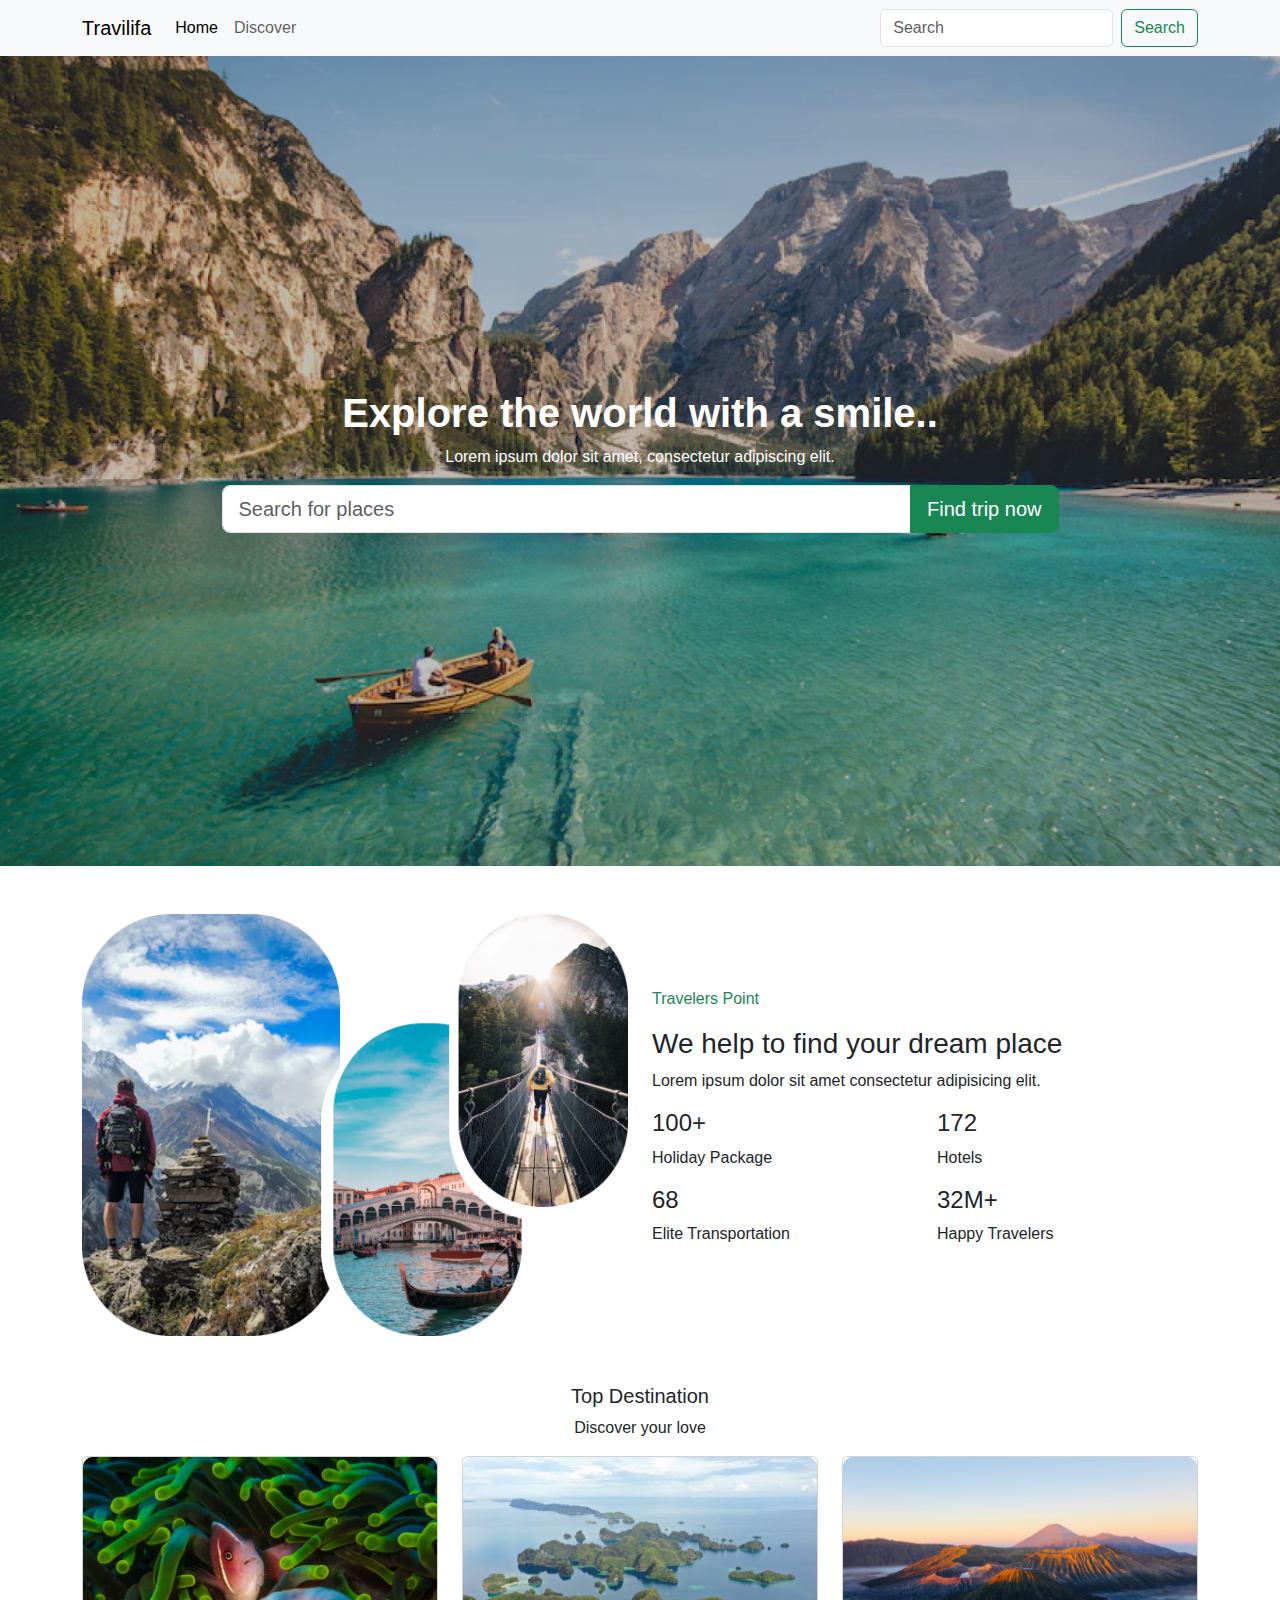
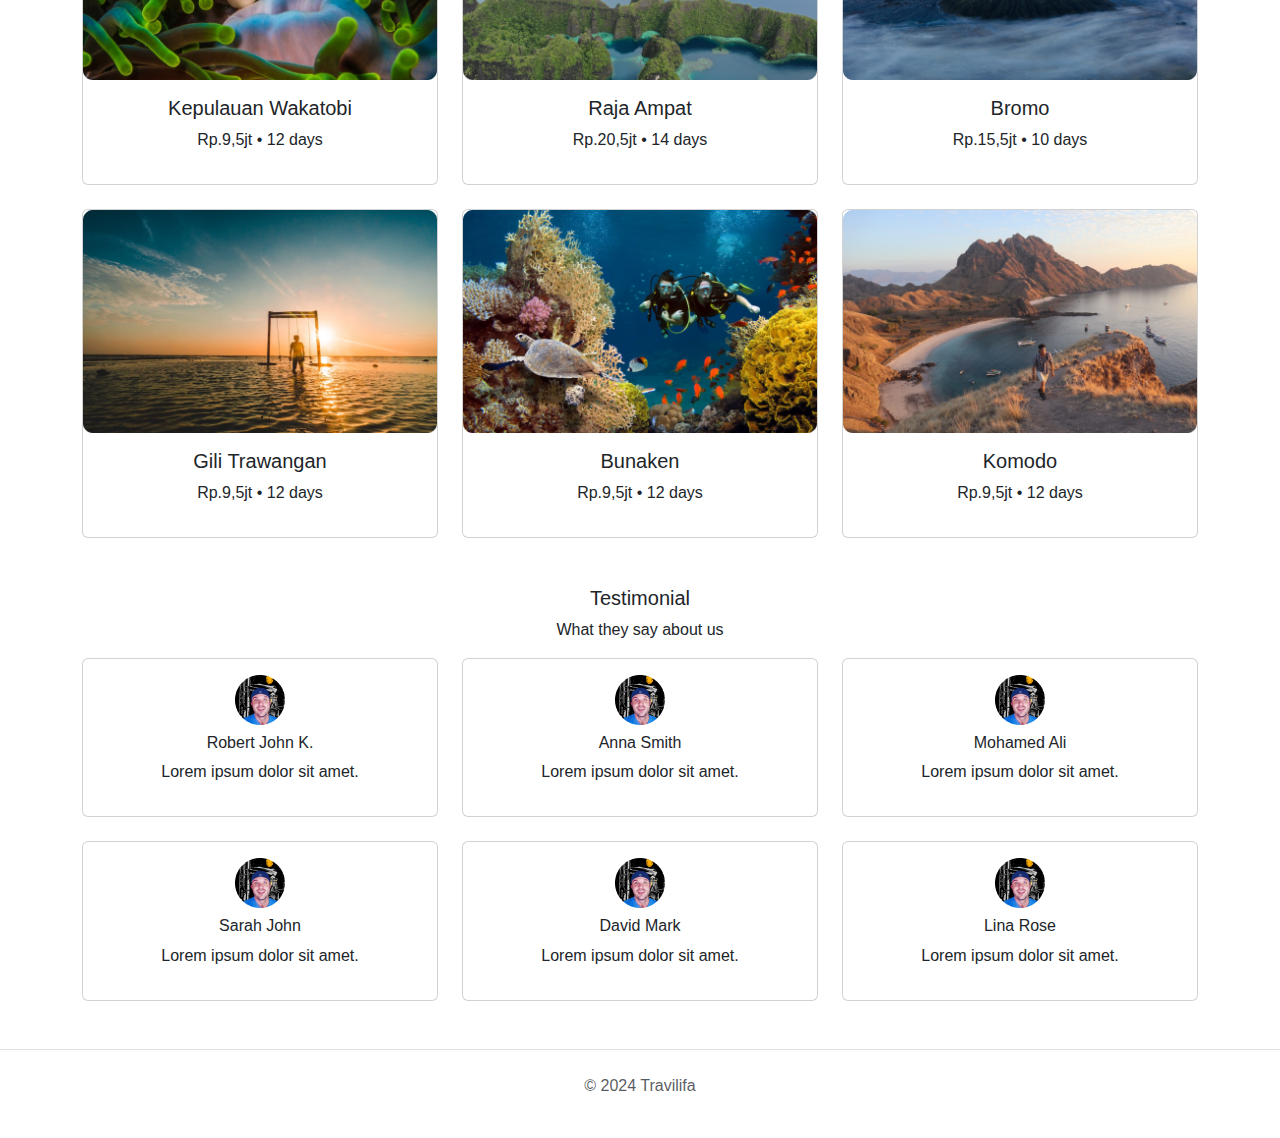
<file: index.html>
<!DOCTYPE html>
<html lang="en">
    <head>
        <meta charset="UTF-8">
        <meta name="viewport" content="width=device-width, initial-scale=1.0">
        <title>Travilifa</title>
        <link
            href="https://cdn.jsdelivr.net/npm/bootstrap@5.3.3/dist/css/bootstrap.min.css"
            rel="stylesheet">
        <script
            src="https://cdn.jsdelivr.net/npm/bootstrap@5.3.3/dist/js/bootstrap.bundle.min.js"></script>

        <link rel="stylesheet" href="./style.css">
    </head>
    <body>

        <nav class="navbar navbar-expand-lg bg-body-tertiary">
            <div class="container">
                <a class="navbar-brand" href="#">Travilifa</a>
                <button class="navbar-toggler" type="button"
                    data-bs-toggle="collapse"
                    data-bs-target="#navbarSupportedContent">
                    <span class="navbar-toggler-icon"></span>
                </button>

                <div class="collapse navbar-collapse"
                    id="navbarSupportedContent">
                    <ul class="navbar-nav me-auto mb-2 mb-lg-0">
                        <li class="nav-item"><a class="nav-link active"
                                href="#">Home</a></li>
                        <li class="nav-item"><a class="nav-link"
                                href="#">Discover</a></li>
                    </ul>

                    <form class="d-flex">
                        <input class="form-control me-2" type="search"
                            placeholder="Search">
                        <button class="btn btn-outline-success">Search</button>
                    </form>
                </div>
            </div>
        </nav>

        <section
            class="main-info text-white text-center d-flex align-items-center">
            <div class="container">
                <h1 class="fw-bold">Explore the world with a smile..</h1>
                <p class="w-75 mx-auto">
                    Lorem ipsum dolor sit amet, consectetur adipiscing elit.
                </p>

                <div class="input-group input-group-lg w-75 mx-auto">
                    <input type="text" class="form-control"
                        placeholder="Search for places">
                    <button class="btn btn-success">Find trip now</button>
                </div>
            </div>
        </section>

        <section class="container my-5">
            <div class="row align-items-center">
                <div class="col-md-6">
                    <img src="./Group34-CCNMeN_L.png" class="img-fluid">
                </div>
                <div class="col-md-6">
                    <p class="text-success">Travelers Point</p>
                    <h3>We help to find your dream place</h3>
                    <p>Lorem ipsum dolor sit amet consectetur adipisicing
                        elit.</p>

                    <div class="row">
                        <div class="col-6">
                            <h4>100+</h4>
                            <p>Holiday Package</p>
                        </div>
                        <div class="col-6">
                            <h4>172</h4>
                            <p>Hotels</p>
                        </div>
                        <div class="col-6">
                            <h4>68</h4>
                            <p>Elite Transportation</p>
                        </div>
                        <div class="col-6">
                            <h4>32M+</h4>
                            <p>Happy Travelers</p>
                        </div>
                    </div>
                </div>
            </div>
        </section>
        <section class="container my-5 text-center">
            <h5>Top Destination</h5>
            <p>Discover your love</p>

            <div class="row row-cols-1 row-cols-md-3 g-4">

                <div class="col">
                    <div class="card">
                        <img src="./im1-vr5NYcdV.png" class="card-img-top">
                        <div class="card-body">
                            <h5>Kepulauan Wakatobi</h5>
                            <p>Rp.9,5jt • 12 days</p>
                        </div>
                    </div>
                </div>

                <div class="col">
                    <div class="card">
                        <img src="./im2-BPanQJRj.png" class="card-img-top">
                        <div class="card-body">
                            <h5>Raja Ampat</h5>
                            <p>Rp.20,5jt • 14 days</p>
                        </div>
                    </div>
                </div>

                <div class="col">
                    <div class="card">
                        <img src="./im3-DDX3TlF0.png" class="card-img-top">
                        <div class="card-body">
                            <h5>Bromo</h5>
                            <p>Rp.15,5jt • 10 days</p>
                        </div>
                    </div>
                </div>
                <div class="col">
                    <div class="card">
                        <img src="./im4-D-sn8vFJ.png" class="card-img-top">
                        <div class="card-body">
                            <h5>Gili Trawangan</h5>
                            <p>Rp.9,5jt • 12 days</p>
                        </div>
                    </div>
                </div>
                <div class="col">
                    <div class="card">
                        <img src="./im5-C97QMIH9.png" class="card-img-top">
                        <div class="card-body">
                            <h5>Bunaken</h5>
                            <p>Rp.9,5jt • 12 days</p>
                        </div>
                    </div>
                </div>
                <div class="col">
                    <div class="card">
                        <img src="./im6-BQVzfjLm.png" class="card-img-top">
                        <div class="card-body">
                            <h5>Komodo</h5>
                            <p>Rp.9,5jt • 12 days</p>
                        </div>
                    </div>
                </div>

            </div>

        </section>

        <section class="container my-5 text-center">
            <h5>Testimonial</h5>
            <p>What they say about us</p>
            <div class="row row-cols-1 row-cols-md-3 g-4">
                <div class="col">
                    <div class="card h-100">
                        <div class="card-body text-center">
                            <img src="./user-DJYMfxhG.png">
                            <h6 class="mt-2">Robert John K.</h6>
                            <p>Lorem ipsum dolor sit amet.</p>
                        </div>
                    </div>
                </div>

                <div class="col">
                    <div class="card h-100">
                        <div class="card-body text-center">
                            <img src="./user-DJYMfxhG.png">
                            <h6 class="mt-2">Anna Smith</h6>
                            <p>Lorem ipsum dolor sit amet.</p>
                        </div>
                    </div>
                </div>

                <div class="col">
                    <div class="card h-100">
                        <div class="card-body text-center">
                            <img src="./user-DJYMfxhG.png">
                            <h6 class="mt-2">Mohamed Ali</h6>
                            <p>Lorem ipsum dolor sit amet.</p>
                        </div>
                    </div>
                </div>
                <div class="col">
                    <div class="card h-100">
                        <div class="card-body text-center">
                            <img src="./user-DJYMfxhG.png">
                            <h6 class="mt-2">Sarah John</h6>
                            <p>Lorem ipsum dolor sit amet.</p>
                        </div>
                    </div>
                </div>

                <div class="col">
                    <div class="card h-100">
                        <div class="card-body text-center">
                            <img src="./user-DJYMfxhG.png">
                            <h6 class="mt-2">David Mark</h6>
                            <p>Lorem ipsum dolor sit amet.</p>
                        </div>
                    </div>
                </div>

                <div class="col">
                    <div class="card h-100">
                        <div class="card-body text-center">
                            <img src="./user-DJYMfxhG.png">
                            <h6 class="mt-2">Lina Rose</h6>
                            <p>Lorem ipsum dolor sit amet.</p>
                        </div>
                    </div>
                </div>
            </div>

        </section>
        <footer class="py-4 border-top text-center">
            <p class="text-muted">&copy; 2024 Travilifa</p>
        </footer>

    </body>
</html>
</file>
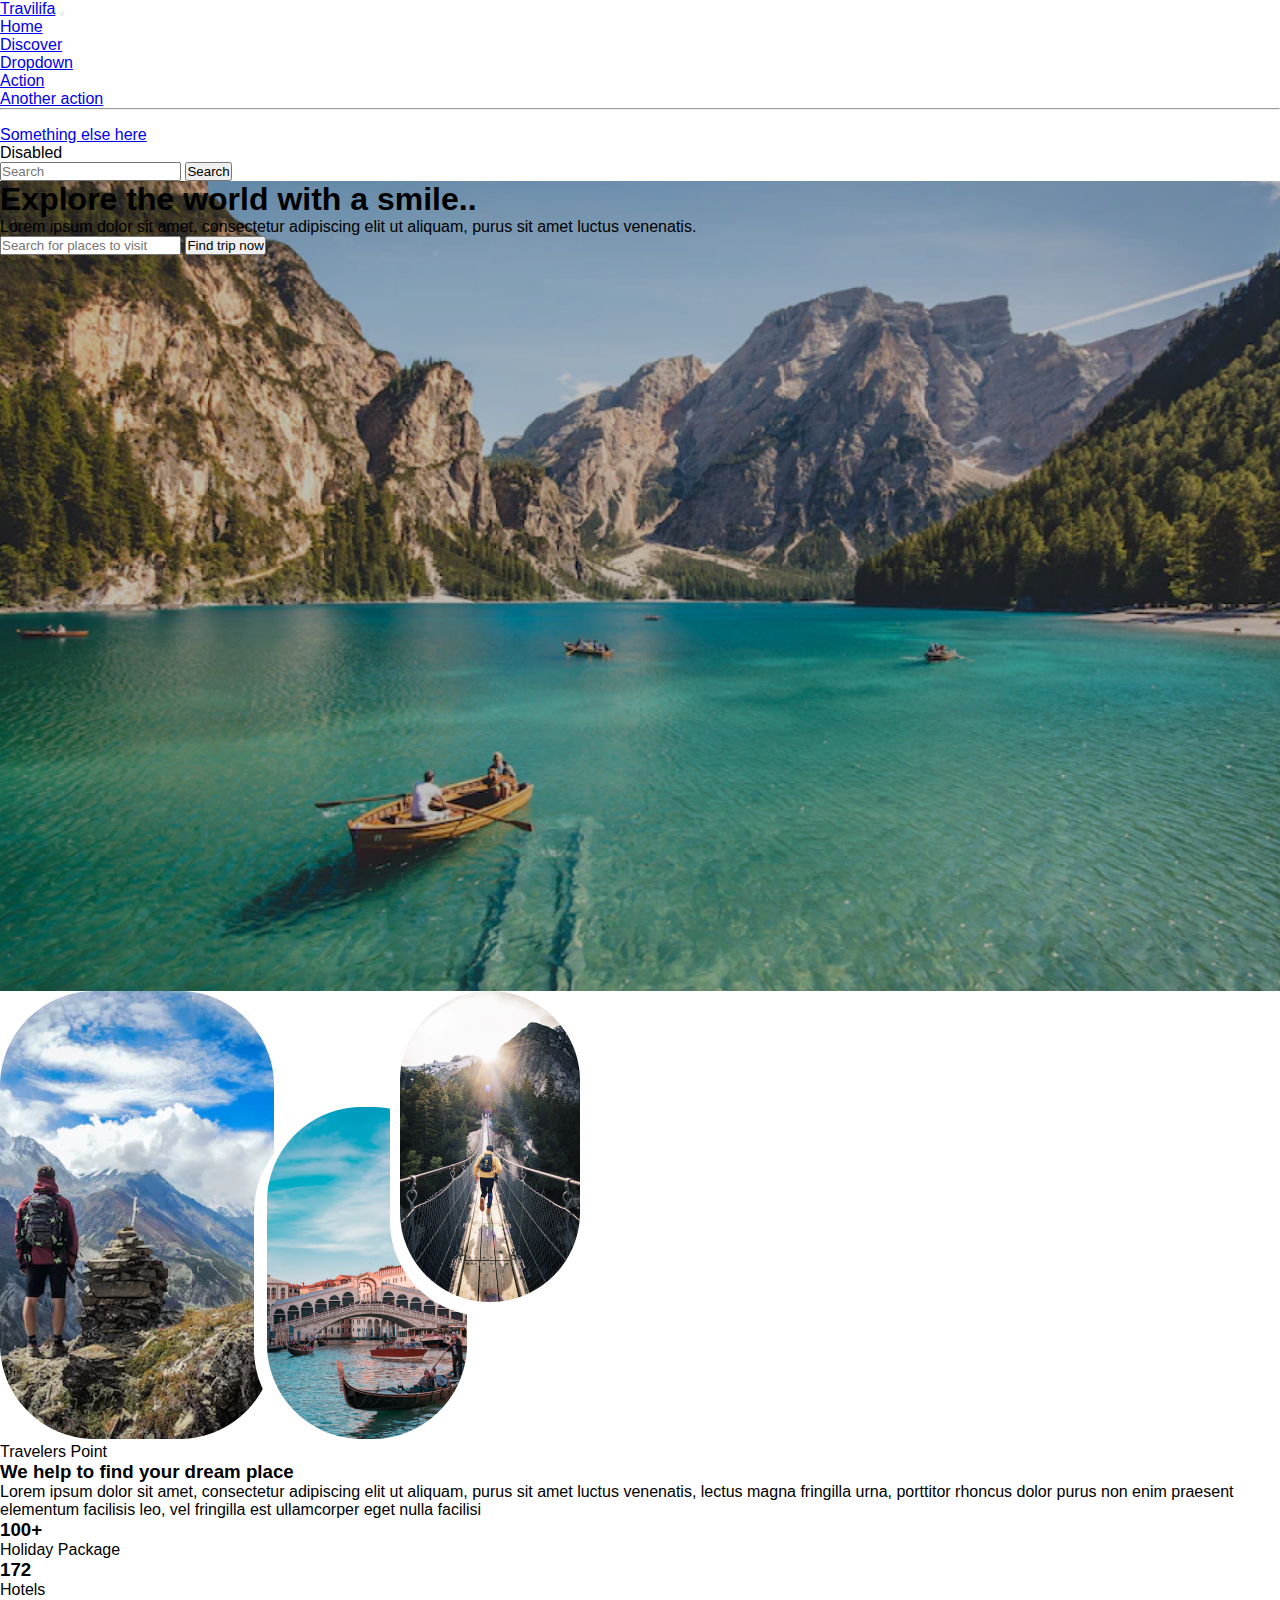
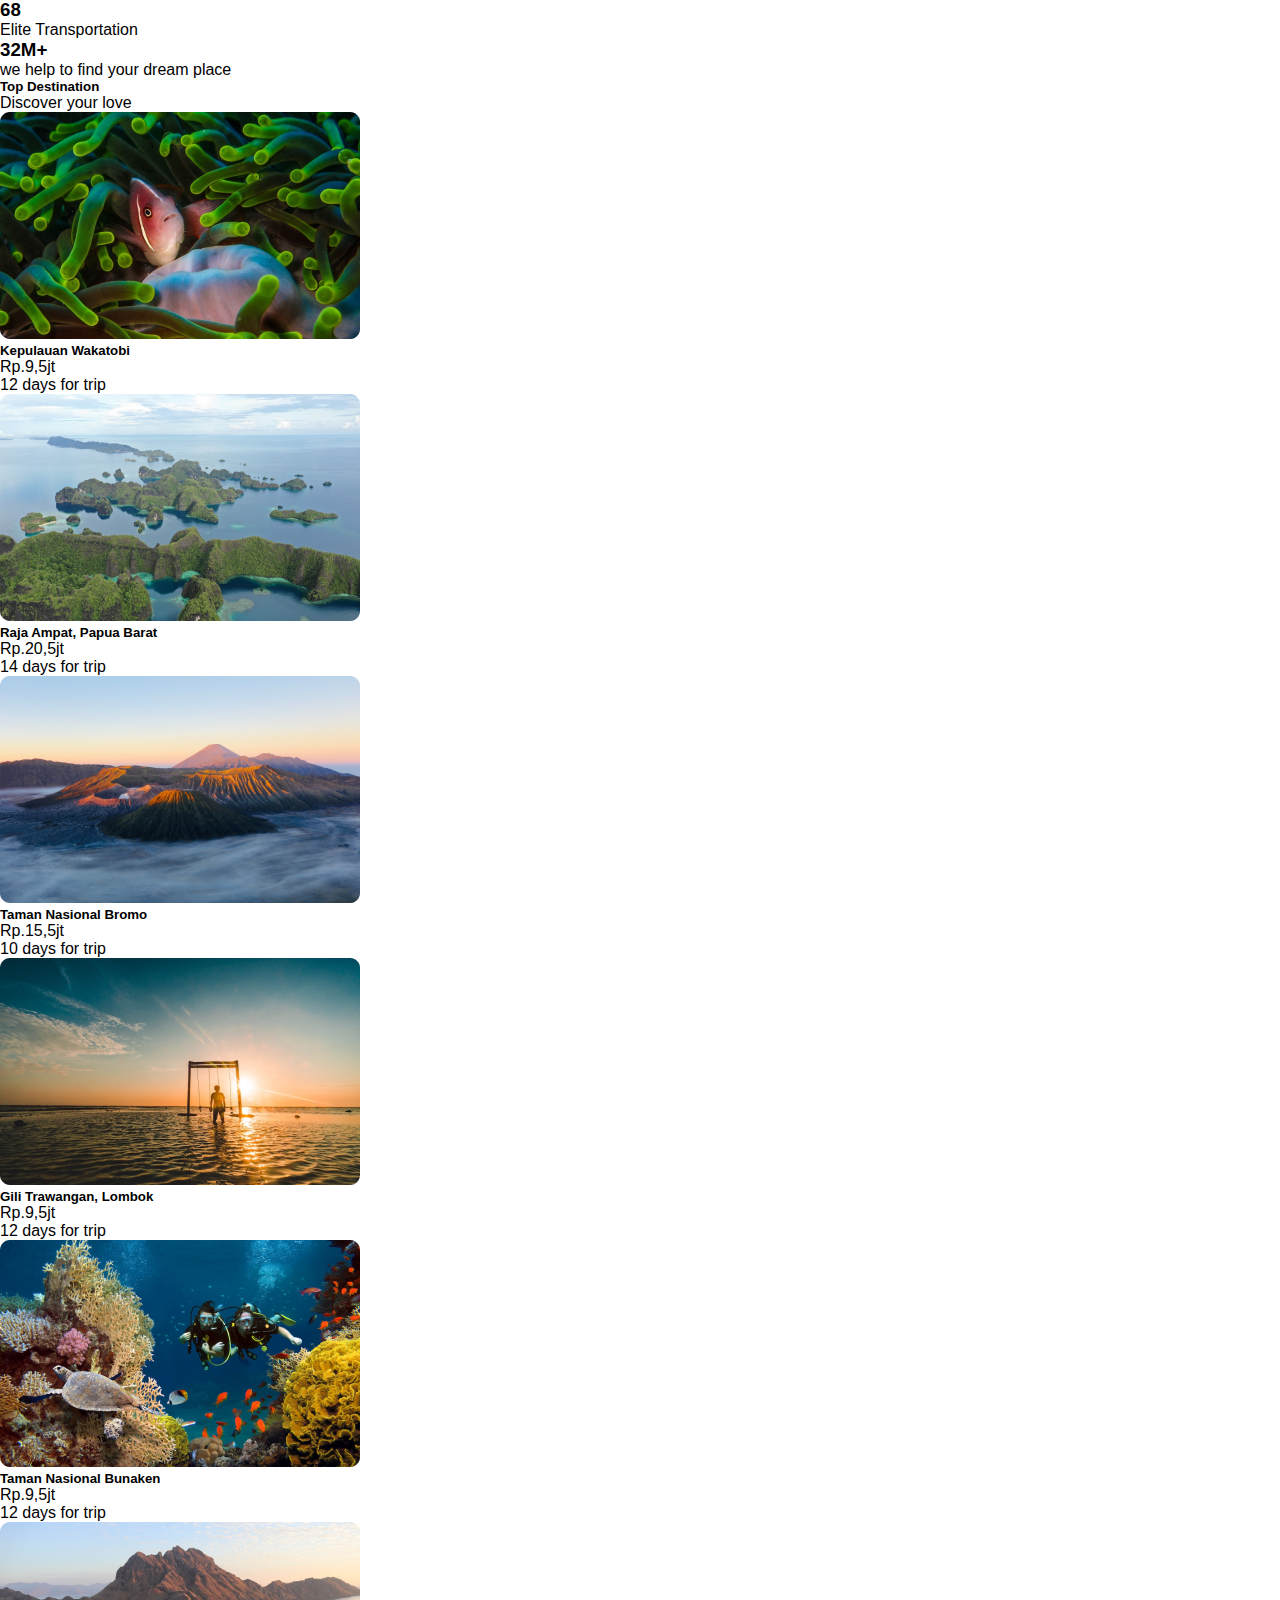
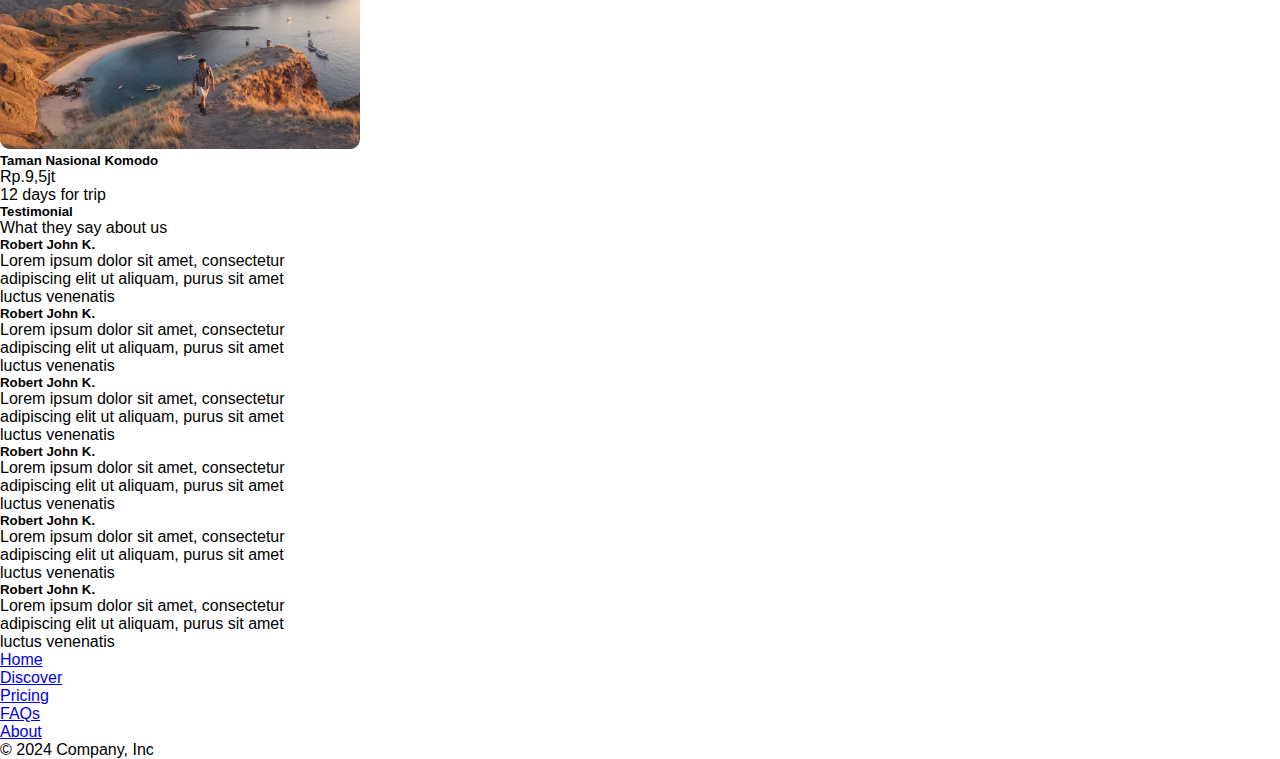
<file: insex.html>
<!DOCTYPE html>
<html lang="en">
    <head>
        <meta charset="UTF-8">
        <meta name="viewport" content="width=device-width, initial-scale=1.0">
        <title>Travilifa</title>
        <link
            href="https://cdn.jsdelivr.net/npm/bootstrap@5.3.8/dist/css/bootstrap.min.css"
            rel="stylesheet"
            integrity="sha384-sRIl4kxILFvY47J16cr9ZwB07vP4J8+LH7qKQnuqkuIAvNWLzeN8tE5YBujZqJLB"
            crossorigin="anonymous">
        <script
            src="https://cdn.jsdelivr.net/npm/bootstrap@5.3.8/dist/js/bootstrap.bundle.min.js"
            integrity="sha384-FKyoEForCGlyvwx9Hj09JcYn3nv7wiPVlz7YYwJrWVcXK/BmnVDxM+D2scQbITxI"
            crossorigin="anonymous"></script>

        <link rel="stylesheet" href="./style.css">
    </head>
    <body>
        <!-- for nav bar -->
        <nav class="navbar navbar-expand-lg bg-body-tertiary">
            <div class="container-fluid">
                <a class="navbar-brand" href="#">Travilifa</a>
                <button class="navbar-toggler" type="button"
                    data-bs-toggle="collapse"
                    data-bs-target="#navbarSupportedContent"
                    aria-controls="navbarSupportedContent" aria-expanded="false"
                    aria-label="Toggle navigation">
                    <span class="navbar-toggler-icon"></span>
                </button>
                <div class="collapse navbar-collapse"
                    id="navbarSupportedContent">
                    <ul class="navbar-nav me-auto mb-2 mb-lg-0">
                        <li class="nav-item">
                            <a class="nav-link active" aria-current="page"
                                href="#">Home</a>
                        </li>
                        <li class="nav-item">
                            <a class="nav-link" href="#">Discover</a>
                        </li>
                        <li class="nav-item dropdown">
                            <a class="nav-link dropdown-toggle" href="#"
                                role="button" data-bs-toggle="dropdown"
                                aria-expanded="false">
                                Dropdown
                            </a>
                            <ul class="dropdown-menu">
                                <li><a class="dropdown-item"
                                        href="#">Action</a></li>
                                <li><a class="dropdown-item" href="#">Another
                                        action</a></li>
                                <li><hr class="dropdown-divider"></li>
                                <li><a class="dropdown-item" href="#">Something
                                        else here</a></li>
                            </ul>
                        </li>
                        <li class="nav-item">
                            <a class="nav-link disabled"
                                aria-disabled="true">Disabled</a>
                        </li>
                    </ul>
                    <form class="d-flex" role="search">
                        <input class="form-control me-2" type="search"
                            placeholder="Search" aria-label="Search" />
                        <button class="btn btn-outline-success"
                            type="submit">Search</button>
                    </form>
                </div>
            </div>
        </nav>
        <!-- for main  -->
        <section class="main-info">
            <div
                class="container hero-content d-flex flex-column justify-content-center align-items-center text-center text-white gap-3">
                <h1 class="fw-bold mb-3">Explore the world with a smile..</h1>
                <p class="mb-4 w-75">
                    Lorem ipsum dolor sit amet, consectetur adipiscing elit ut
                    aliquam, purus sit amet luctus venenatis.
                </p>
                <div class="search-box w-100">
                    <div class="input-group input-group-lg shadow">
                        <input type="text" class="form-control"
                            placeholder="Search for places to visit">
                        <button class="btn btn-success px-4">
                            Find trip now 
                        </button>
                    </div>
                </div>
            </div>
        </section>

        <section
            class="d-flex gap-5 align-items-center justify-content-center p-5 container my-5 ">
            <div><img src="./Group34-CCNMeN_L.png"></div>
            <div class="d-flex flex-column gap-4">
                <p class=".text-success">Travelers Point</p>
                <h3>We help to find your dream place</h3>
                <p>Lorem ipsum dolor sit amet, consectetur adipiscing elit ut
                    aliquam, purus sit amet luctus venenatis, lectus magna
                    fringilla urna, porttitor rhoncus dolor purus non enim
                    praesent elementum facilisis leo, vel fringilla est
                    ullamcorper eget nulla facilisi</p>
                <div class="d-flex gap-4">
                    <div>
                        <div>
                            <h3>100+</h3>
                            <p>Holiday Package</p>
                        </div>
                        <div>
                            <h3>172</h3>
                            <p>Hotels</p>
                        </div>
                    </div>
                    <div>
                        <div>
                            <h3>68</h3>
                            <p>Elite Transportation</p>
                        </div>
                        <div>
                            <h3>32M+</h3>
                            <p>we help to find your dream place</p>
                        </div>
                    </div>

                </div>
            </div>
        </section>
        <section>
            <h5>Top Destination</h5>
            <p>Discover your love</p>
            <div class="card-group">
                <div class="card">
                    <img src="./im1-vr5NYcdV.png" class="card-img-top"
                        alt="...">
                    <div class="card-body">
                        <h5 class="card-title">Kepulauan Wakatobi</h5>
                        <div>
                            <p>Rp.9,5jt</p>
                            <p>12 days for trip</p>
                        </div>
                    </div>
                </div>
                <div class="card">
                    <img src="./im2-BPanQJRj.png" class="card-img-top"
                        alt="...">
                    <div class="card-body">
                        <h5 class="card-title">Raja Ampat, Papua Barat</h5>
                        <div>
                            <p>Rp.20,5jt</p>
                            <p>14 days for trip</p>
                        </div>
                    </div>
                </div>
                <div class="card">
                    <img src="./im3-DDX3TlF0.png" class="card-img-top"
                        alt="...">
                    <div class="card-body">
                        <h5 class="card-title">Taman Nasional Bromo</h5>
                        <div>
                            <p>Rp.15,5jt</p>
                            <p>10 days for trip</p>
                    </div>
                </div>
            </div>
            <div class="card-group">
                <div class="card">
                    <img src="./im4-D-sn8vFJ.png" class="card-img-top"
                        alt="...">
                    <div class="card-body">
                        <h5 class="card-title">Gili Trawangan, Lombok</h5>
                        <div>
                            <p>Rp.9,5jt</p>
                            <p>12 days for trip</p>
                        </div>
                    </div>
                </div>
                <div class="card">
                    <img src="./im5-C97QMIH9.png" class="card-img-top"
                        alt="...">
                    <div class="card-body">
                        <h5 class="card-title">Taman Nasional Bunaken</h5>
                        <div>
                            <p>Rp.9,5jt</p>
                            <p>12 days for trip</p>
                    </div>
                </div>
                <div class="card">
                    <img src="./im6-BQVzfjLm.png" class="card-img-top"
                        alt="...">
                    <div class="card-body">
                        <h5 class="card-title">Taman Nasional Komodo</h5>
                        <div>
                            <p>Rp.9,5jt</p>
                            <p>12 days for trip</p>
                    </div>
                </div>
            </div>
        </section>
        <section >
            <h5>Testimonial</h5>
            <p>What they say about us</p>
            <div>
                <div class="card" style="width: 18rem;">
                    <div class="card-body">
                        <h5 class="card-title">Robert John K.</h5>
                        <p class="card-text">Lorem ipsum dolor sit amet, consectetur adipiscing elit ut aliquam, purus sit amet luctus venenatis</p>
                    </div>
                </div>
                <div class="card" style="width: 18rem;">
                    <div class="card-body">
                        <h5 class="card-title">Robert John K.</h5>
                        <p class="card-text">Lorem ipsum dolor sit amet, consectetur adipiscing elit ut aliquam, purus sit amet luctus venenatis</p>
                    </div>
                </div>
                <div class="card" style="width: 18rem;">
                    <div class="card-body">
                        <h5 class="card-title">Robert John K.</h5>
                        <p class="card-text">Lorem ipsum dolor sit amet, consectetur adipiscing elit ut aliquam, purus sit amet luctus venenatis</p>
                    </div>
                </div>
                <div class="card" style="width: 18rem;">
                    <div class="card-body">
                        <h5 class="card-title">Robert John K.</h5>
                        <p class="card-text">Lorem ipsum dolor sit amet, consectetur adipiscing elit ut aliquam, purus sit amet luctus venenatis</p>
                    </div>
                </div>
                <div class="card" style="width: 18rem;">
                    <div class="card-body">
                        <h5 class="card-title">Robert John K.</h5>
                        <p class="card-text">Lorem ipsum dolor sit amet, consectetur adipiscing elit ut aliquam, purus sit amet luctus venenatis</p>
                    </div>
                </div>
                <div class="card" style="width: 18rem;">
                    <div class="card-body">
                        <h5 class="card-title">Robert John K.</h5>
                        <p class="card-text">Lorem ipsum dolor sit amet, consectetur adipiscing elit ut aliquam, purus sit amet luctus venenatis</p>
                    </div>
                </div>
            </div>
        </section> 
        <footer class="py-3 my-4">
            <ul class="nav justify-content-center border-bottom pb-3 mb-3">
                <li class="nav-item"><a href="#" class="nav-link px-2 text-muted">Home</a></li>
                <li class="nav-item"><a href="#" class="nav-link px-2 text-muted">Discover</a></li>
                <li class="nav-item"><a href="#" class="nav-link px-2 text-muted">Pricing</a></li>
                <li class="nav-item"><a href="#" class="nav-link px-2 text-muted">FAQs</a></li>
                <li class="nav-item"><a href="#" class="nav-link px-2 text-muted">About</a></li>
            </ul>
            <p class="text-center text-muted">&copy; 2024 Company, Inc</p>
        </footer>

    </body>
</html>
</file>
<file: style.css>
*{
    margin: 0;
    padding: 0;
    box-sizing: border-box;
}
body{
    font-family: 'Poppins', sans-serif;
    height: 100svh;
    max-width: 100%;
}
.main-info{
    background-image: url(./Background-CrhoXMm2.png);
    height: 90svh;
    background-size: cover;
    background-position: center;
    
}
</file>
